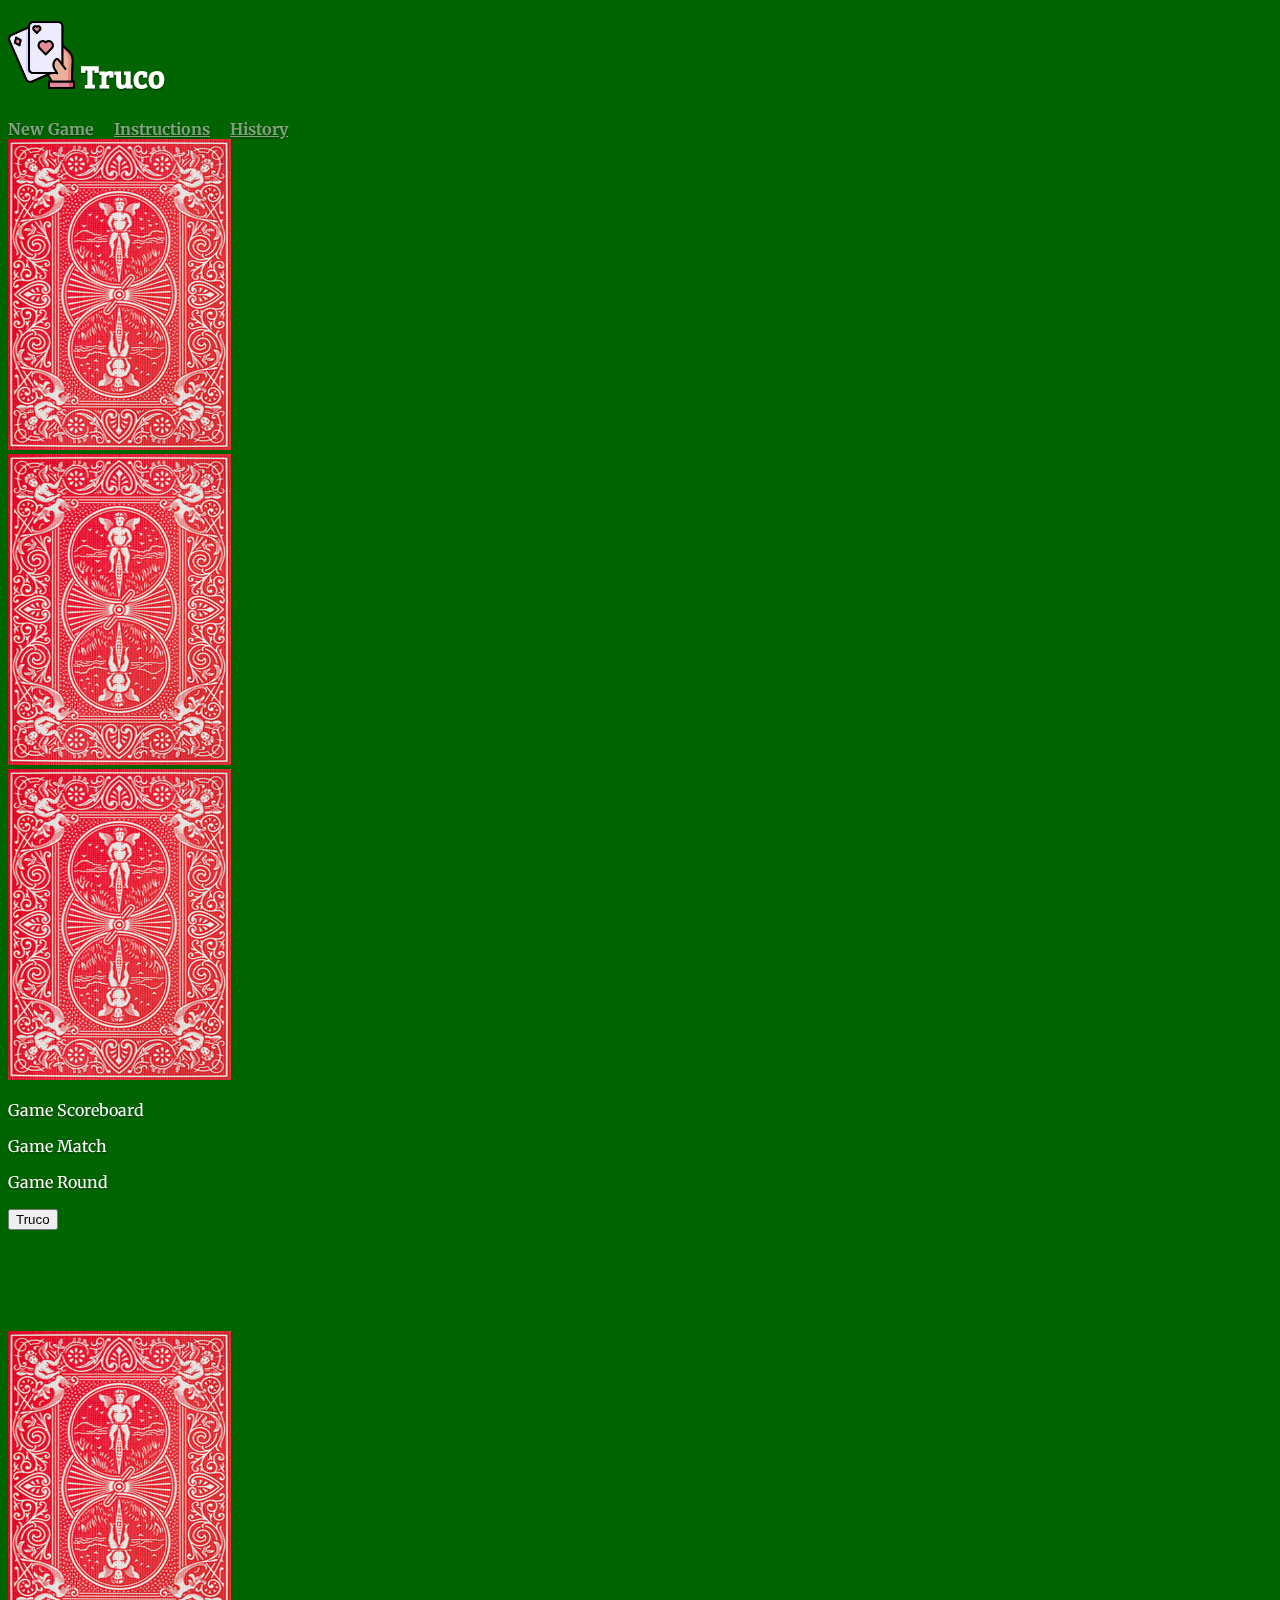
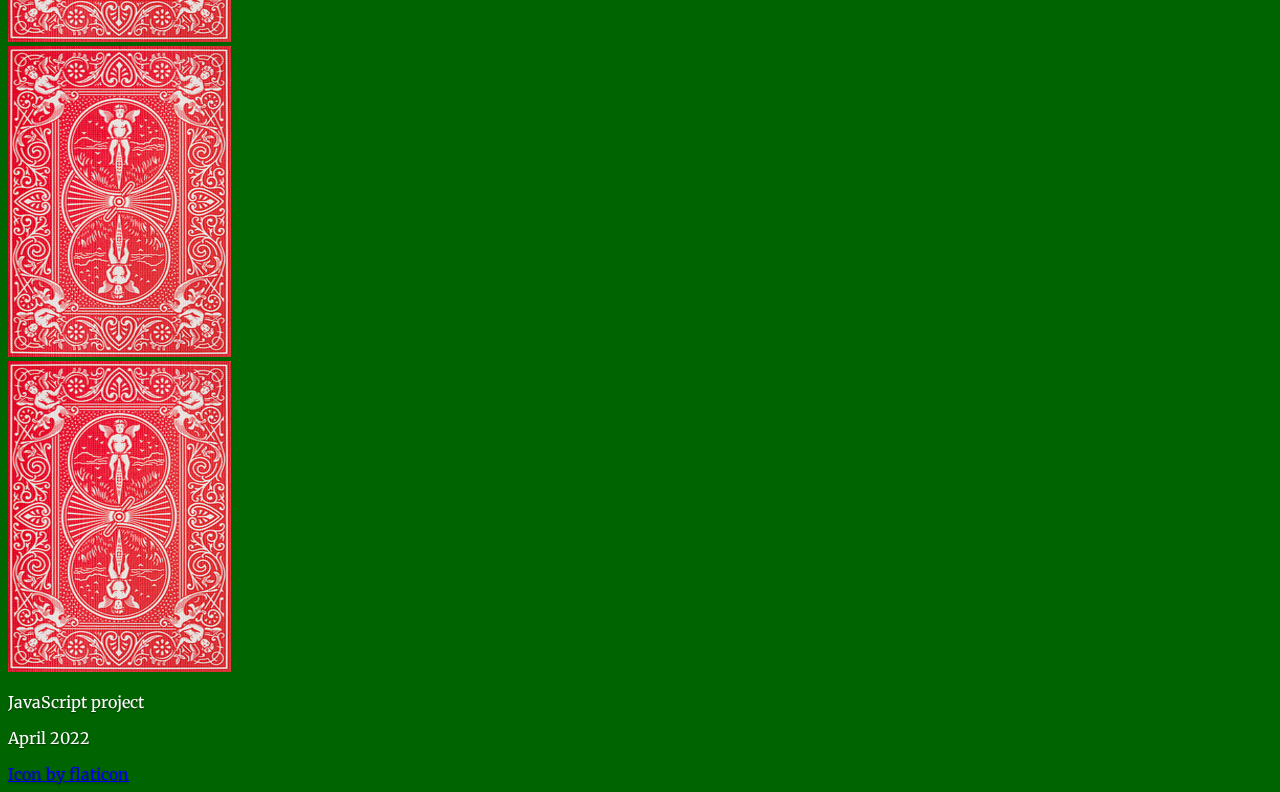
<file: truco/index.html>
<!DOCTYPE html>
<html lang="en" class="h-100 bkg">

<head>
  <meta http-equiv="Content-Type" content="text/html; charset=UTF-8">
  <!-- Viewport to work with any device width -->
  <meta name="viewport" content="width=device-width, initial-scale=1">
  <!-- Webpage title -->
  <title>Truco</title>
  <link
    href="[data-uri]"
    rel="icon" type="image/x-icon" />
  <!-- Bootstrap using CDN -->
  <link href="https://cdn.jsdelivr.net/npm/bootstrap@5.1.3/dist/css/bootstrap.min.css" rel="stylesheet"
    integrity="sha384-1BmE4kWBq78iYhFldvKuhfTAU6auU8tT94WrHftjDbrCEXSU1oBoqyl2QvZ6jIW3" crossorigin="anonymous">
  <script src="https://cdn.jsdelivr.net/npm/bootstrap@5.1.3/dist/js/bootstrap.bundle.min.js"
    integrity="sha384-ka7Sk0Gln4gmtz2MlQnikT1wXgYsOg+OMhuP+IlRH9sENBO0LRn5q+8nbTov4+1p" crossorigin="anonymous">
  </script>
  <!-- Icons -->
  <link rel="stylesheet" href="https://use.fontawesome.com/releases/v5.8.1/css/all.css"
    integrity="sha384-50oBUHEmvpQ+1lW4y57PTFmhCaXp0ML5d60M1M7uH2+nqUivzIebhndOJK28anvf" crossorigin="anonymous">
  <!-- Custom css -->
  <link href="style.css" rel="stylesheet">
  <link rel="stylesheet" href="layout.css">
  <!-- Include Animatelo -->
  <script src="animatelo.min.js"></script>
</head>
<!-- Body begins -->

<body class="d-flex h-100 text-center text-white" data-new-gr-c-s-check-loaded="14.1054.0" data-gr-ext-installed="">
  <!-- Background image filter -->
  <div class="d-flex h-auto w-100 mask bkg">
    <!-- Cover-container for bootstrap -->
    <div class="cover-container d-flex w-100 h-auto p-3 mx-auto flex-column">
      <!-- Header begins -->
      <header class="mb-auto">
        <div>
          <!-- Icon and Logo -->
          <h1 class="float-md-start mb-0 logo"><img class="cardIcon" src="image/cards-icon.png" alt="DeckOfCards"> Truco
          </h1>
          <!-- Menu -->
          <nav class="nav nav-masthead justify-content-center float-md-end">
            <a class="nav-link text-white h5" id="newGame">New Game</a>
            <a class="nav-link text-white h5" href="instruction.html">Instructions</a>
            <a class="nav-link text-white h5" href="https://www.pagat.com/put/truco_br.html" target="_blank">History</a>
          </nav>
        </div>
      </header>
      <!-- Main section -->
      <main class="px-3 d-flex flex-column justify-content-evenly">

        <!-- PC Cards -->
        <div class="d-flex flex-row justify-content-evenly align-content-center">
          <div class="justify-content-start m-1 pcCard"><img class="img-fluid" id="pc0" src="image/cardback.jpg"
              alt="PcCard1"></div>
          <div class="justify-content-start m-1 pcCard"><img class="img-fluid" id="pc1" src="image/cardback.jpg"
              alt="PcCard2"></div>
          <div class="justify-content-start m-1 pcCard"><img class="img-fluid" id="pc2" src="image/cardback.jpg"
              alt="PcCard3"></div>
        </div>

        <!-- Board -->
        <div class="d-flex flex-column justify-content-start align-content-center bg-white border-1 board rounded-2">
          <div class="d-flex flex-row justify-content-evenly">
            <p class="text-black h6 align-self-start" id="placar">
              Game Scoreboard
            </p>
            <p class="text-black h6 align-self-start" id="match">
              Game Match
            </p>
            <p class="text-black h6 align-self-start" id="round">
              Game Round
            </p>
          </div>

          <button type="button" id="truco"
            class="btn btn-primary btn-lg bg-danger btn-outline-danger text-white w-25 align-self-center">Truco</button>

          <div class="d-flex flex-column justify-content-center" id="logTable">
            <p class="text-black" id="gameLog">
            </p>
          </div>
        </div>

        <!-- User cards -->
        <div class="d-flex flex-row justify-content-evenly align-content-center">
          <div class="justify-content-start m-1 userCard"><img class="img-fluid" id="uc0" src="image/cardback.jpg"
              alt="PcCard1"></div>
          <div class="justify-content-start m-1 userCard"><img class="img-fluid" id="uc1" src="image/cardback.jpg"
              alt="PcCard2"></div>
          <div class="justify-content-start m-1 userCard"><img class="img-fluid" id="uc2" src="image/cardback.jpg"
              alt="PcCard3"></div>
        </div>

      </main>
      <!-- Footer -->
      <footer class="mt-auto text-white-50">
        <!-- Icon imported -->
        <p class="m-auto">JavaScript project</p>
        <p class="m-auto">April 2022</p>
        <a href='https://www.flaticon.com/free-icon/playing-cards_4363317'> Icon by flaticon</a>
      </footer>

    </div>
  </div>
  </div>
  <!-- main.js -->
  <script type="text/javascript" src="main.js"></script>
</body>
<grammarly-desktop-integration data-grammarly-shadow-root="true"></grammarly-desktop-integration>

</html>
</file>
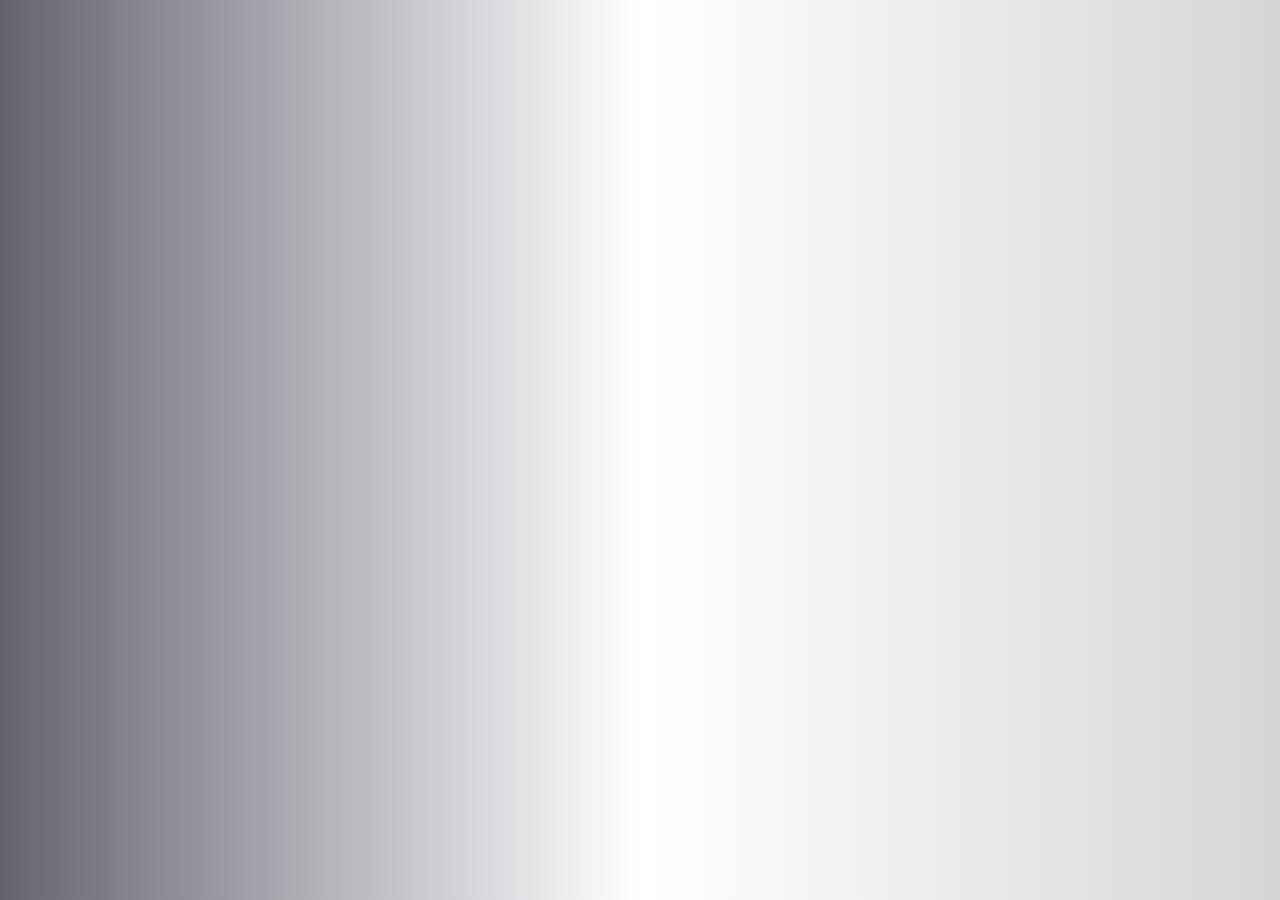
<file: pPortfolio/projects/threeInARow/index.html>
<!DOCTYPE html>
<html lang="en">

<head>
    <meta http-equiv="Content-Type" content="text/html; charset=UTF-8">
    <!-- Viewport to work with any device width -->
    <meta name="viewport" content="width=device-width, initial-scale=1">
    <!-- Bootstrap using CDN -->
  <link href="https://cdn.jsdelivr.net/npm/bootstrap@5.1.3/dist/css/bootstrap.min.css" rel="stylesheet"
  integrity="sha384-1BmE4kWBq78iYhFldvKuhfTAU6auU8tT94WrHftjDbrCEXSU1oBoqyl2QvZ6jIW3" crossorigin="anonymous">
<script src="https://cdn.jsdelivr.net/npm/bootstrap@5.1.3/dist/js/bootstrap.bundle.min.js"
  integrity="sha384-ka7Sk0Gln4gmtz2MlQnikT1wXgYsOg+OMhuP+IlRH9sENBO0LRn5q+8nbTov4+1p" crossorigin="anonymous">
</script>
    <title>Three in a row</title>
    <link rel="stylesheet" href="styles.css" />
    <link rel="stylesheet" href="layout.css" />
</head>

<body class="d-flex flex-column justify-content-center container">
        <div id="theGame" class="mt-2"></div>
        <div id="action"></div>
        <script src='game.js'></script>
</body>

</html>
</file>
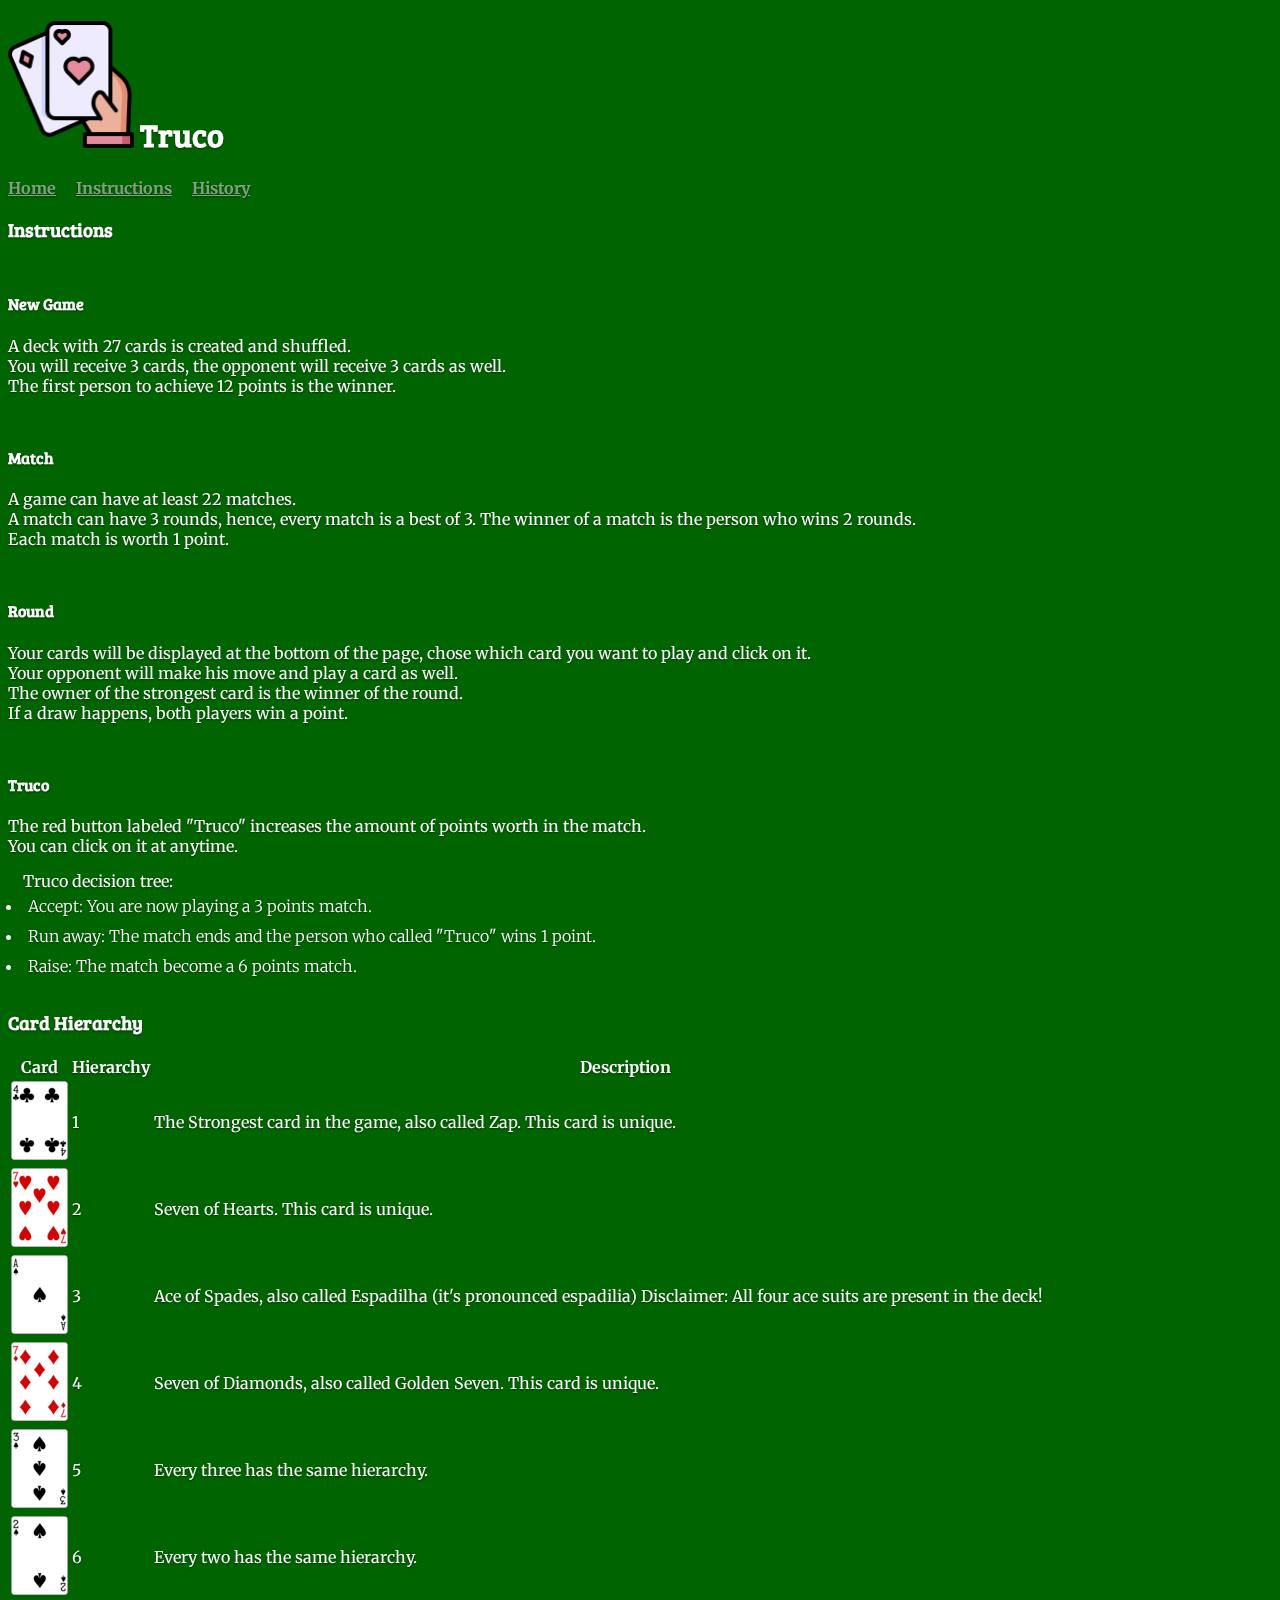
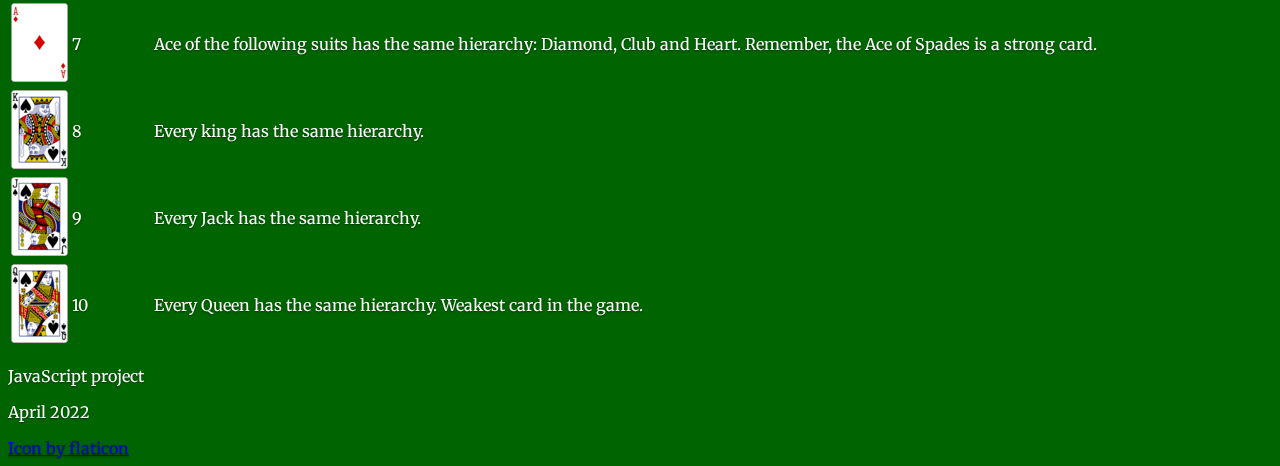
<file: truco/instruction.html>
<!DOCTYPE html>
<html lang="en" class="h-100 bkg">

<head>
  <meta http-equiv="Content-Type" content="text/html; charset=UTF-8">
  <!-- Viewport to work with any device width -->
  <meta name="viewport" content="width=device-width, initial-scale=1">
  <!-- Webpage title -->
  <title>Truco</title>
  <link
    href="[data-uri]"
    rel="icon" type="image/x-icon" />
  <!-- Bootstrap using CDN -->
  <link href="https://cdn.jsdelivr.net/npm/bootstrap@5.1.3/dist/css/bootstrap.min.css" rel="stylesheet"
    integrity="sha384-1BmE4kWBq78iYhFldvKuhfTAU6auU8tT94WrHftjDbrCEXSU1oBoqyl2QvZ6jIW3" crossorigin="anonymous">
  <script src="https://cdn.jsdelivr.net/npm/bootstrap@5.1.3/dist/js/bootstrap.bundle.min.js"
    integrity="sha384-ka7Sk0Gln4gmtz2MlQnikT1wXgYsOg+OMhuP+IlRH9sENBO0LRn5q+8nbTov4+1p" crossorigin="anonymous">
  </script>
  <!-- Icons -->
  <link rel="stylesheet" href="https://use.fontawesome.com/releases/v5.8.1/css/all.css"
    integrity="sha384-50oBUHEmvpQ+1lW4y57PTFmhCaXp0ML5d60M1M7uH2+nqUivzIebhndOJK28anvf" crossorigin="anonymous">
  <!-- Custom css -->
  <link href="style.css" rel="stylesheet">
  <link rel="stylesheet" href="layout.css">
</head>
<!-- Body begins -->

<body class="d-flex h-100 text-center text-white" data-new-gr-c-s-check-loaded="14.1054.0" data-gr-ext-installed="">
  <!-- Background image filter -->
  <div class="d-flex h-100 w-100 bkg">
    <!-- Cover-container for bootstrap -->
    <div class="container d-flex w-100 h-100 p-3 mx-auto flex-column">
      <!-- Header begins -->
      <header class="mb-auto">
        <div>
          <!-- Icon and Logo -->
          <h1 class="float-md-start mb-0 logo"><img class="cardIcon" src="image/cards-icon.png" alt="DeckOfCards"> Truco
          </h1>
          <!-- Menu -->
          <nav class="nav nav-masthead justify-content-center float-md-start">
            <a class="nav-link text-white h5" aria-current="page" href="index.html">Home</a>
            <a class="nav-link text-white h5" href="instruction.html">Instructions</a>
            <a class="nav-link text-white h5" href="https://www.pagat.com/put/truco_br.html"
              target="_blank">History</a>
          </nav>
        </div>
      </header>
      <!-- Main section -->
      <main class="d-flex flex-row">

        <!-- Instructions -->
        <div class="p-1 instructions">
          <h3 class="text-decoration-underline">Instructions</h3>
          <h4 class="my-0">New Game</h4>
          <p>A deck with 27 cards is created and shuffled.</p>
          <p>You will receive 3 cards, the opponent will receive 3 cards as well.</p>
          <p>The first person to achieve 12 points is the winner.</p>
          <h4 class="my-0">Match</h4>
          <p>A game can have at least 22 matches.</p>
          <p>A match can have 3 rounds, hence, every match is a best of 3. The winner of a match is the person who wins
            2 rounds.</p>
          <p>Each match is worth 1 point.</p>
          <h4 class="my-0">Round</h4>
          <p>Your cards will be displayed at the bottom of the page, chose which card you want to play and click on it.
          </p>
          <p>Your opponent will make his move and play a card as well.</p>
          <p>The owner of the strongest card is the winner of the round.</p>
          <p>If a draw happens, both players win a point.</p>
          <h4 class="my-0">Truco</h4>
          <p>The red button labeled "Truco" increases the amount of points worth in the match.</p>
          <p>You can click on it at anytime.</p>
          <ul class="list-unstyled decision">Truco decision tree:
            <li class="h5">Accept: You are now playing a 3 points match.</li>
            <li class="h5">Run away: The match ends and the person who called "Truco" wins 1 point.</li>
            <li class="h5">Raise: The match become a 6 points match.</li>
          </div>
          
          <div class="p-1 table">
            <table class="table text-white">
              <h3 class="text-decoration-underline">Card Hierarchy</h3>
              <thead>
                <tr>
                  <th scope="col">Card</th>
                  <th scope="col">Hierarchy</th>
                  <th scope="col">Description</th>
                </tr>
              </thead>
              <tbody>
                <tr>
                  <th scope="row"><img src="image/4C.png" alt="Zap"></th>
                  <td>1</td>
                  <td>The Strongest card in the game, also called Zap. This card is unique.</td>
                </tr>
                <tr>
                  <th scope="row"><img src="image/7H.png" alt="SevenHeart"></th>
                  <td>2</td>
                  <td>Seven of Hearts. This card is unique.</td>
                </tr>
                <tr>
                  <th scope="row"><img src="image/AS.png" alt="AceOfSpades"></th>
                  <td>3</td>
                  <td>Ace of Spades, also called Espadilha (it's pronounced espadilia) Disclaimer: All four ace suits are present in the deck!</td>
                </tr>
                <tr>
                  <th scope="row"><img src="image/7D.png" alt="SevenDiamond"></th>
                  <td>4</td>
                  <td>Seven of Diamonds, also called Golden Seven. This card is unique.</td>
                </tr>
                <tr>
                  <th scope="row"><img src="image/3S.png" alt="Three"></th>
                  <td>5</td>
                  <td>Every three has the same hierarchy.</td>
                </tr>
                <tr>
                  <th scope="row"><img src="image/2S.png" alt="Two"></th>
                  <td>6</td>
                  <td>Every two has the same hierarchy.</td>
                </tr>
                <tr>
                  <th scope="row"><img src="image/AD.png" alt="Ace"></th>
                  <td>7</td>
                  <td>Ace of the following suits has the same hierarchy: Diamond, Club and Heart. Remember, the Ace of Spades is a strong card.</td>
                </tr>
                <tr>
                  <th scope="row"><img src="image/KS.png" alt="King"></th>
                  <td>8</td>
                  <td>Every king has the same hierarchy.</td>
                </tr>
                <tr>
                  <th scope="row"><img src="image/JS.png" alt="Jack"></th>
                  <td>9</td>
                  <td>Every Jack has the same hierarchy.</td>
                </tr>
                <tr>
                  <th scope="row"><img src="image/QS.png" alt="Queen"></th>
                  <td>10</td>
                  <td>Every Queen has the same hierarchy. Weakest card in the game.</td>
                </tr>
              </tbody>
            </table>
        </div>
      </main>

      <!-- Footer -->
      <footer class="mt-auto text-white-50">
        <!-- Icon imported -->
        <p class="m-auto">JavaScript project</p>
        <p class="m-auto">April 2022</p>
        <a href='https://www.flaticon.com/free-icon/playing-cards_4363317'> Icon by flaticon</a>
      </footer>

    </div>
  </div>
  </div>

</body>
<grammarly-desktop-integration data-grammarly-shadow-root="true"></grammarly-desktop-integration>

</html>
</file>
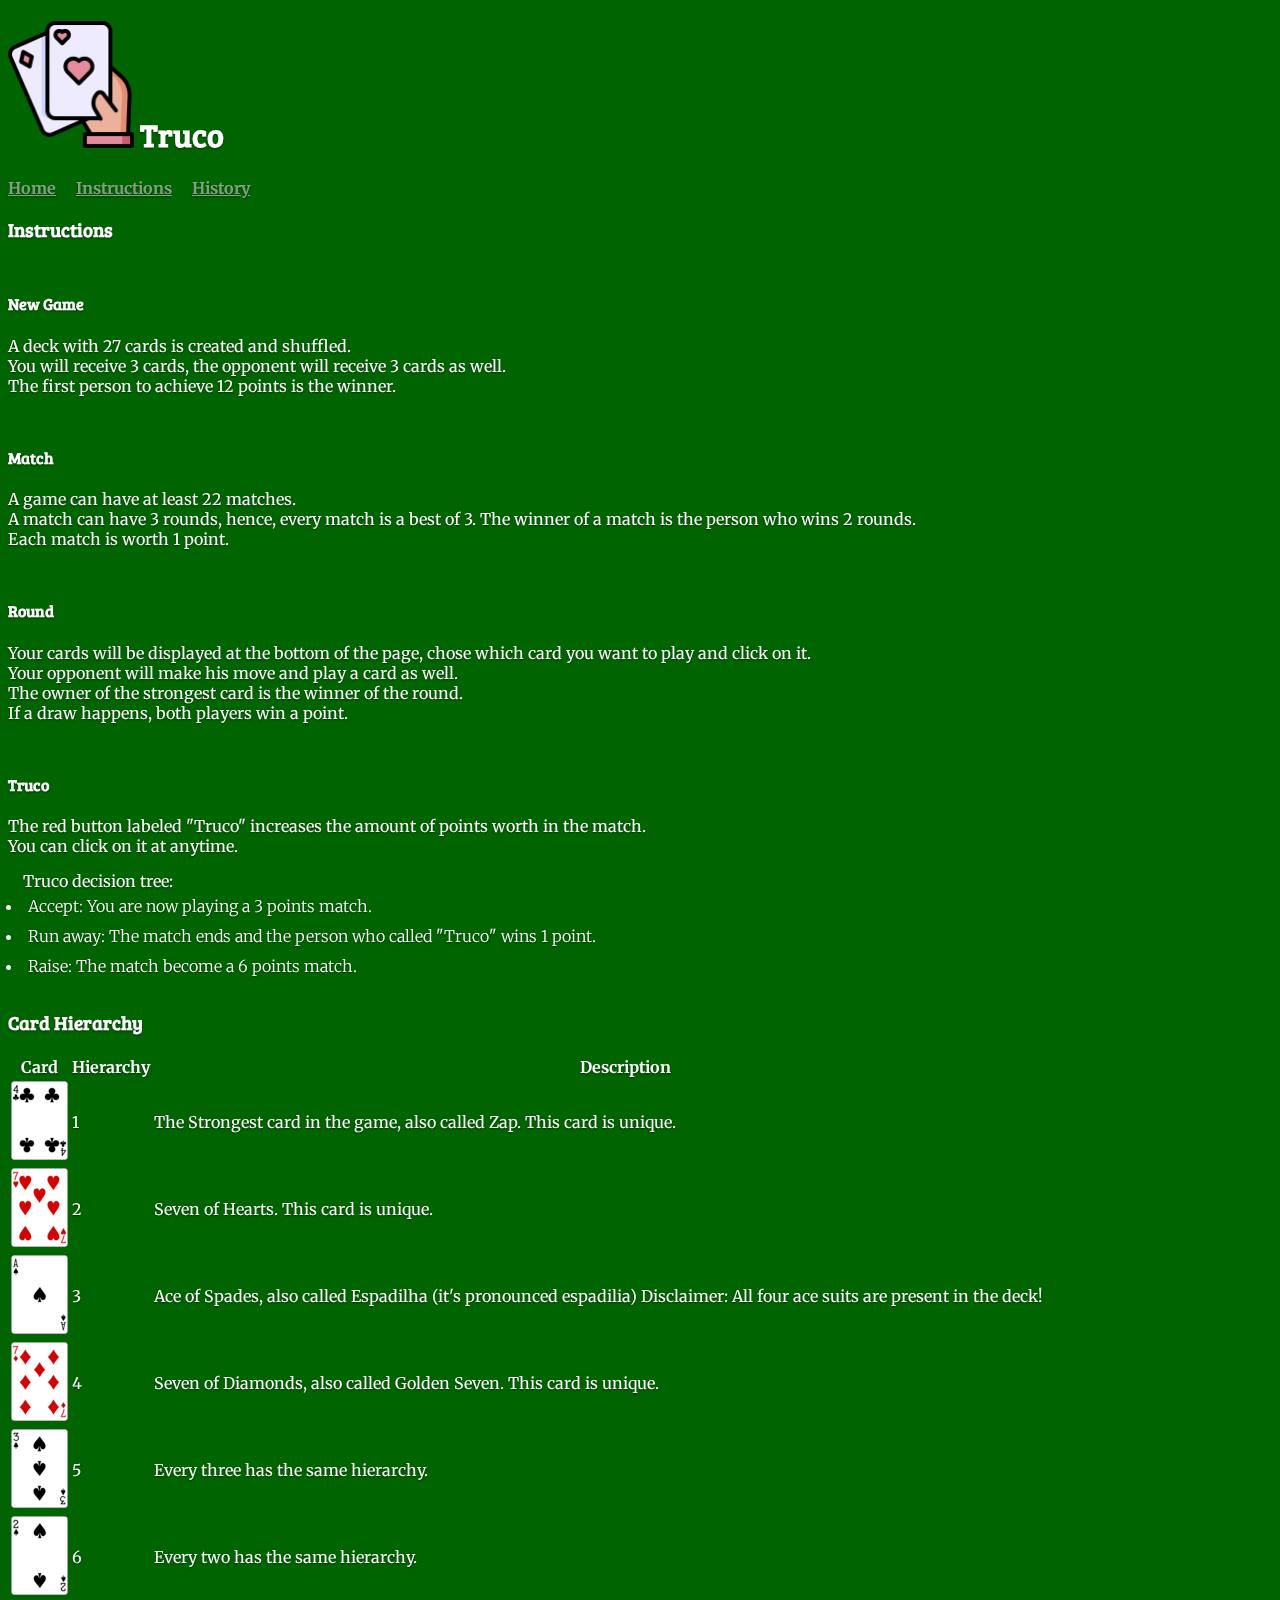
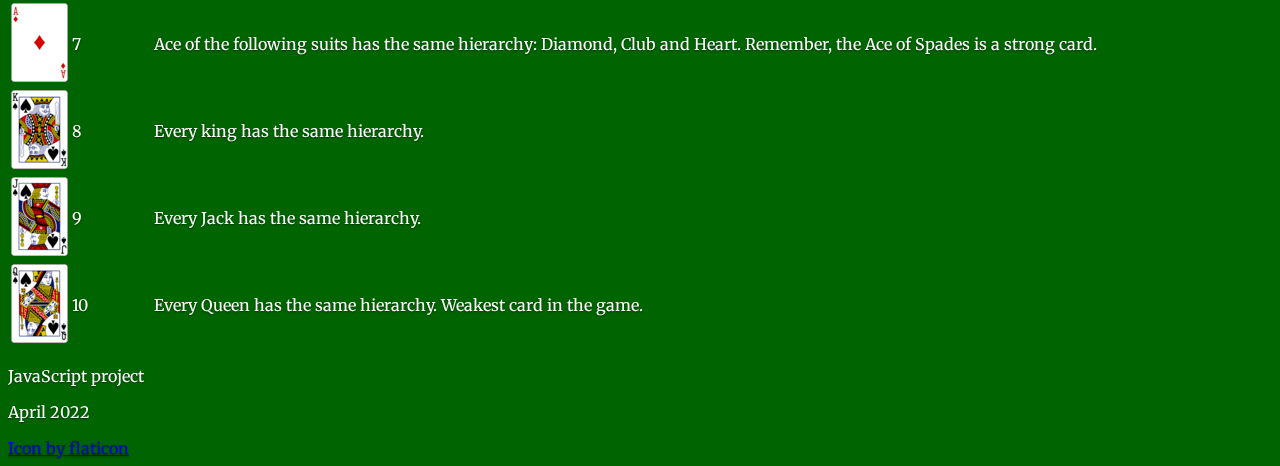
<file: pPortfolio/projects/truco/instruction.html>
<!DOCTYPE html>
<html lang="en" class="h-100 bkg">

<head>
  <meta http-equiv="Content-Type" content="text/html; charset=UTF-8">
  <!-- Viewport to work with any device width -->
  <meta name="viewport" content="width=device-width, initial-scale=1">
  <!-- Webpage title -->
  <title>Truco</title>
  <link
    href="[data-uri]"
    rel="icon" type="image/x-icon" />
  <!-- Bootstrap using CDN -->
  <link href="https://cdn.jsdelivr.net/npm/bootstrap@5.1.3/dist/css/bootstrap.min.css" rel="stylesheet"
    integrity="sha384-1BmE4kWBq78iYhFldvKuhfTAU6auU8tT94WrHftjDbrCEXSU1oBoqyl2QvZ6jIW3" crossorigin="anonymous">
  <script src="https://cdn.jsdelivr.net/npm/bootstrap@5.1.3/dist/js/bootstrap.bundle.min.js"
    integrity="sha384-ka7Sk0Gln4gmtz2MlQnikT1wXgYsOg+OMhuP+IlRH9sENBO0LRn5q+8nbTov4+1p" crossorigin="anonymous">
  </script>
  <!-- Icons -->
  <link rel="stylesheet" href="https://use.fontawesome.com/releases/v5.8.1/css/all.css"
    integrity="sha384-50oBUHEmvpQ+1lW4y57PTFmhCaXp0ML5d60M1M7uH2+nqUivzIebhndOJK28anvf" crossorigin="anonymous">
  <!-- Custom css -->
  <link href="style.css" rel="stylesheet">
  <link rel="stylesheet" href="layout.css">
</head>
<!-- Body begins -->

<body class="d-flex h-100 text-center text-white" data-new-gr-c-s-check-loaded="14.1054.0" data-gr-ext-installed="">
  <!-- Background image filter -->
  <div class="d-flex h-100 w-100 bkg">
    <!-- Cover-container for bootstrap -->
    <div class="container d-flex w-100 h-100 p-3 mx-auto flex-column">
      <!-- Header begins -->
      <header class="mb-auto">
        <div>
          <!-- Icon and Logo -->
          <h1 class="float-md-start mb-0 logo"><img class="cardIcon" src="image/cards-icon.png" alt="DeckOfCards"> Truco
          </h1>
          <!-- Menu -->
          <nav class="nav nav-masthead justify-content-center float-md-start">
            <a class="nav-link text-white h5" aria-current="page" href="index.html">Home</a>
            <a class="nav-link text-white h5" href="instruction.html">Instructions</a>
            <a class="nav-link text-white h5" href="https://www.pagat.com/put/truco_br.html"
              target="_blank">History</a>
          </nav>
        </div>
      </header>
      <!-- Main section -->
      <main class="d-flex flex-column">

        <!-- Instructions -->
        <div class="p-1 instructions">
          <h3 class="text-decoration-underline">Instructions</h3>
          <h4 class="my-0">New Game</h4>
          <p>A deck with 27 cards is created and shuffled.</p>
          <p>You will receive 3 cards, the opponent will receive 3 cards as well.</p>
          <p>The first person to achieve 12 points is the winner.</p>
          <h4 class="my-0">Match</h4>
          <p>A game can have at least 22 matches.</p>
          <p>A match can have 3 rounds, hence, every match is a best of 3. The winner of a match is the person who wins
            2 rounds.</p>
          <p>Each match is worth 1 point.</p>
          <h4 class="my-0">Round</h4>
          <p>Your cards will be displayed at the bottom of the page, chose which card you want to play and click on it.
          </p>
          <p>Your opponent will make his move and play a card as well.</p>
          <p>The owner of the strongest card is the winner of the round.</p>
          <p>If a draw happens, both players win a point.</p>
          <h4 class="my-0">Truco</h4>
          <p>The red button labeled "Truco" increases the amount of points worth in the match.</p>
          <p>You can click on it at anytime.</p>
          <ul class="list-unstyled decision">Truco decision tree:
            <li class="h5">Accept: You are now playing a 3 points match.</li>
            <li class="h5">Run away: The match ends and the person who called "Truco" wins 1 point.</li>
            <li class="h5">Raise: The match become a 6 points match.</li>
          </div>
          
          <div class="p-1 table">
            <table class="table text-white">
              <h3 class="text-decoration-underline">Card Hierarchy</h3>
              <thead>
                <tr>
                  <th scope="col">Card</th>
                  <th scope="col">Hierarchy</th>
                  <th scope="col">Description</th>
                </tr>
              </thead>
              <tbody>
                <tr>
                  <th scope="row"><img src="image/4C.png" alt="Zap"></th>
                  <td>1</td>
                  <td>The Strongest card in the game, also called Zap. This card is unique.</td>
                </tr>
                <tr>
                  <th scope="row"><img src="image/7H.png" alt="SevenHeart"></th>
                  <td>2</td>
                  <td>Seven of Hearts. This card is unique.</td>
                </tr>
                <tr>
                  <th scope="row"><img src="image/AS.png" alt="AceOfSpades"></th>
                  <td>3</td>
                  <td>Ace of Spades, also called Espadilha (it's pronounced espadilia) Disclaimer: All four ace suits are present in the deck!</td>
                </tr>
                <tr>
                  <th scope="row"><img src="image/7D.png" alt="SevenDiamond"></th>
                  <td>4</td>
                  <td>Seven of Diamonds, also called Golden Seven. This card is unique.</td>
                </tr>
                <tr>
                  <th scope="row"><img src="image/3S.png" alt="Three"></th>
                  <td>5</td>
                  <td>Every three has the same hierarchy.</td>
                </tr>
                <tr>
                  <th scope="row"><img src="image/2S.png" alt="Two"></th>
                  <td>6</td>
                  <td>Every two has the same hierarchy.</td>
                </tr>
                <tr>
                  <th scope="row"><img src="image/AD.png" alt="Ace"></th>
                  <td>7</td>
                  <td>Ace of the following suits has the same hierarchy: Diamond, Club and Heart. Remember, the Ace of Spades is a strong card.</td>
                </tr>
                <tr>
                  <th scope="row"><img src="image/KS.png" alt="King"></th>
                  <td>8</td>
                  <td>Every king has the same hierarchy.</td>
                </tr>
                <tr>
                  <th scope="row"><img src="image/JS.png" alt="Jack"></th>
                  <td>9</td>
                  <td>Every Jack has the same hierarchy.</td>
                </tr>
                <tr>
                  <th scope="row"><img src="image/QS.png" alt="Queen"></th>
                  <td>10</td>
                  <td>Every Queen has the same hierarchy. Weakest card in the game.</td>
                </tr>
              </tbody>
            </table>
        </div>
      </main>

      <!-- Footer -->
      <footer class="mt-auto text-white-50">
        <!-- Icon imported -->
        <p class="m-auto">JavaScript project</p>
        <p class="m-auto">April 2022</p>
        <a href='https://www.flaticon.com/free-icon/playing-cards_4363317'> Icon by flaticon</a>
      </footer>

    </div>
  </div>
  </div>

</body>
<grammarly-desktop-integration data-grammarly-shadow-root="true"></grammarly-desktop-integration>

</html>
</file>
<file: truco/style.css>
/*
 * Base structure
 */

body {
  text-shadow: 0 .05rem .1rem rgba(0, 0, 0, .5);
  box-shadow: inset 0 0 5rem rgba(0, 0, 0, .5);
}

.bkg {
  background-color: darkgreen; 
  backdrop-filter: blur(4px);
}

/*
 * Header
 */

.nav-masthead .nav-link {
  color: rgba(255, 255, 255, .5);
  background-color: transparent;
  border-bottom: .25rem solid transparent;
}

.nav-masthead .nav-link:hover,
.nav-masthead .nav-link:focus {
  border-bottom-color: rgba(255, 255, 255, .25);
}

.nav-masthead .active {
  color: #fff;
  border-bottom-color: #fff;
}
</file>
<file: truco/layout.css>
@import url(http://fonts.googleapis.com/css?family=Roboto+Slab|Merriweather|Josefin+Slab|Oswald|Bree+Serif);
/* Icon resize  */
.cardIcon {
  height: 11%;
  width: 10%;
}

/* Text justify */
.logo {
  text-align: left;
}

.cover-container {
  max-width: 42em;
}

.nav-masthead .nav-link + .nav-link {
  margin-left: 1rem;
}

.nav-masthead .nav-link {
  padding: .25rem 0;
  font-weight: 700;
}

.instructions p {
  margin: 0;
}

.instructions h4 {
  padding-top: 30px;
}

.instructions ul {
  margin: 5px;
}

.instructions li {
  padding: 5px;
  font-weight: 100;
  text-align: justify;
}

.table h3 {
  color: white;
}

h1, h2, h3, h4, h5, h6 {
  font-family: "Bree Serif", Helvetica, sans-serif;
  color: white;
}

body {
  font-family: Merriweather, Helvetica, sans-serif;
  color: white;
}

.decision {
  padding: 10px;
}

.pcCard:not([disabled]):hover {
  border-width: 2px;
  cursor: not-allowed;
  border: 1px solid black;
}

.userCard:not([disabled]):hover, .truco:not([disabled]):hover {
  border-width: 2px;
  cursor: pointer;
  border: 1px solid black;
}

#newGame {
  cursor: pointer;
}

#gameLog {
  margin-top: 15px;
  height: 70px;
  overflow-y: auto;
}
/*# sourceMappingURL=layout.css.map */
</file>
<file: pPortfolio/projects/threeInARow/styles.css>
#mainTable {
    border: 1px solid black;
    border-collapse: collapse;
}

.cell {
    border: 1px solid black;
    width: 90px;
    height: 90px;
}

#checkPuzzleButton {
    margin-top: 10px;
    width: auto;
    height: auto;
}

#checkpuzzlecheckbox {
    margin-left: 20px;
}

#hintPuzzleButton {
    margin-left: 20px;
}

body {
    background: rgb(101,100,110);
    background: linear-gradient(90deg, rgba(101,100,110,1) 0%, rgba(255,255,255,1) 50%, rgba(214,214,214,1) 100%);
}
</file>
<file: pPortfolio/projects/threeInARow/layout.css>
@media only screen and (max-width: 640px) {
    /* For mobile phones: */
    #mainTable{
        display: inline-flex;
    }
  }

#checkBoxLabel {
    margin-top: 7px;
}

#checkPuzzleButton, #hintPuzzleButton, #checkPuzzleCheckbox{
    margin: 5px 5px 5px 5px;
    display: flex;
}

#theGame, #action {
    display: flex;
    justify-content: center;
}

#mainTable {
    border: 2px solid black;
}
</file>
<file: pPortfolio/projects/truco/style.css>
/*
 * Base structure
 */

body {
  text-shadow: 0 .05rem .1rem rgba(0, 0, 0, .5);
  box-shadow: inset 0 0 5rem rgba(0, 0, 0, .5);
}

.bkg {
  background-color: darkgreen; 
  backdrop-filter: blur(4px);
}

/*
 * Header
 */

.nav-masthead .nav-link {
  color: rgba(255, 255, 255, .5);
  background-color: transparent;
  border-bottom: .25rem solid transparent;
}

.nav-masthead .nav-link:hover,
.nav-masthead .nav-link:focus {
  border-bottom-color: rgba(255, 255, 255, .25);
}

.nav-masthead .active {
  color: #fff;
  border-bottom-color: #fff;
}
</file>
<file: pPortfolio/projects/truco/layout.css>
@import url(http://fonts.googleapis.com/css?family=Roboto+Slab|Merriweather|Josefin+Slab|Oswald|Bree+Serif);
/* Icon resize  */
.cardIcon {
  height: 11%;
  width: 10%;
}

/* Text justify */
.logo {
  text-align: left;
}

.cover-container {
  max-width: 42em;
}

.nav-masthead .nav-link + .nav-link {
  margin-left: 1rem;
}

.nav-masthead .nav-link {
  padding: .25rem 0;
  font-weight: 700;
}

.instructions p {
  margin: 0;
}

.instructions h4 {
  padding-top: 30px;
}

.instructions ul {
  margin: 5px;
}

.instructions li {
  padding: 5px;
  font-weight: 100;
  text-align: justify;
}

.table h3 {
  color: white;
}

h1, h2, h3, h4, h5, h6 {
  font-family: "Bree Serif", Helvetica, sans-serif;
  color: white;
}

body {
  font-family: Merriweather, Helvetica, sans-serif;
  color: white;
}

.decision {
  padding: 10px;
}

.pcCard:not([disabled]):hover {
  border-width: 2px;
  cursor: not-allowed;
  border: 1px solid black;
}

.userCard:not([disabled]):hover, .truco:not([disabled]):hover {
  border-width: 2px;
  cursor: pointer;
  border: 1px solid black;
}

#newGame {
  cursor: pointer;
}

#gameLog {
  margin-top: 15px;
  height: 70px;
  overflow-y: auto;
}
/*# sourceMappingURL=layout.css.map */
</file>
